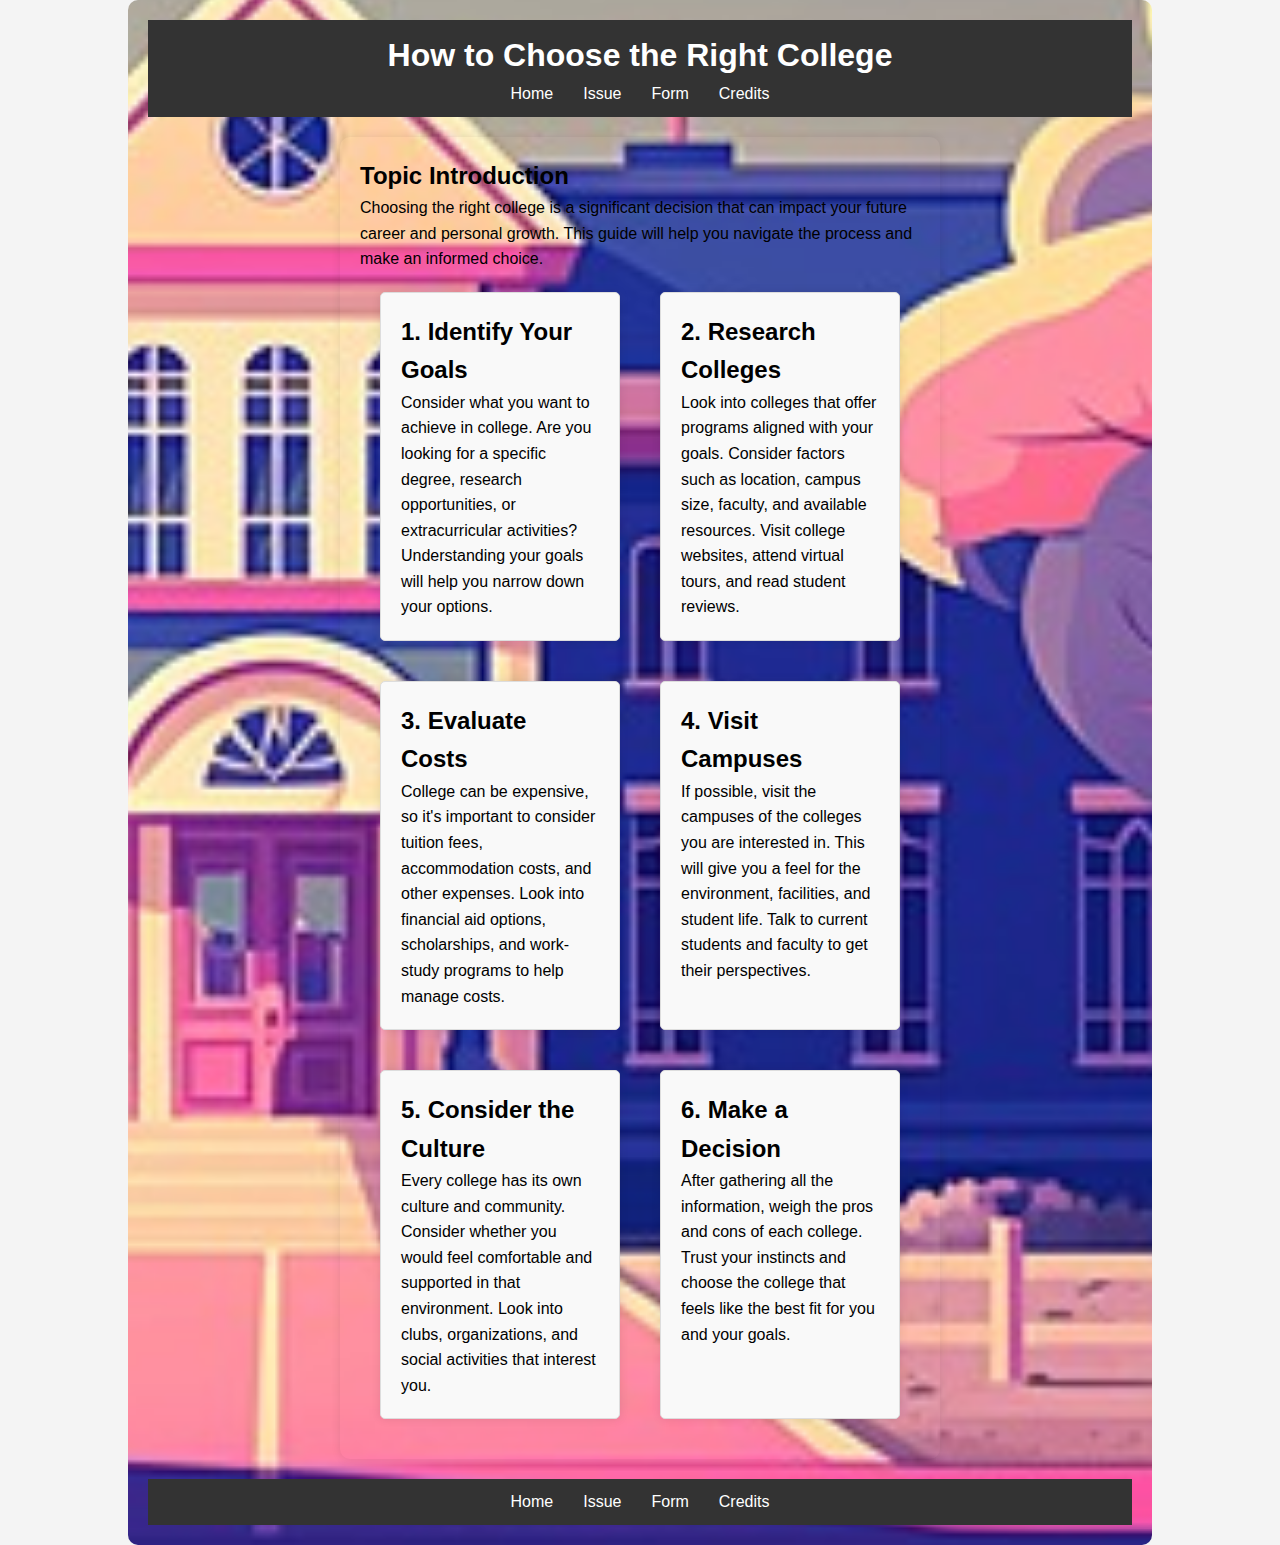
<file: index.html>
<!DOCTYPE html>
<html lang="en">
<head>
    <meta charset="UTF-8">
    <meta name="viewport" content="width=device-width, initial-scale=1.0">
    <title>Dream College</title>
    <link rel="stylesheet" href="styles.css">
</head>
<body>
    <!-- Wrapper Div -->
    <div id="wrapper">
        <!-- Header with Navigation -->
        <header>
            <h1>How to Choose the Right College</h1>
            <nav>
                <ul>
                    <li><a href="index.html">Home</a></li>
                    <li><a href="final2.html">Issue</a></li>
                    <li><a href="final3.html">Form</a></li>
                    <li><a href="final4.html">Credits</a></li>
                </ul>
            </nav>
        </header>

        <!-- Main Content -->
        <main>
            <section>
                <h2>Topic Introduction</h2>
                <p>Choosing the right college is a significant decision that can impact your future career and personal growth. This guide will help you navigate the process and make an informed choice.</p>
            </section>
            <div class="box-container">
                <div class="box">
                    <section>
                        <h2>1. Identify Your Goals</h2>
                        <p>Consider what you want to achieve in college. Are you looking for a specific degree, research opportunities, or extracurricular activities? Understanding your goals will help you narrow down your options.</p>
                    </section>
                </div>
                <div class="box">
                    <section>
                        <h2>2. Research Colleges</h2>
                        <p>Look into colleges that offer programs aligned with your goals. Consider factors such as location, campus size, faculty, and available resources. Visit college websites, attend virtual tours, and read student reviews.</p>
                    </section>
                </div>
                <div class="box">
                    <section>
                        <h2>3. Evaluate Costs</h2>
                        <p>College can be expensive, so it's important to consider tuition fees, accommodation costs, and other expenses. Look into financial aid options, scholarships, and work-study programs to help manage costs.</p>
                    </section>
                </div>
                <div class="box">
                    <section>
                        <h2>4. Visit Campuses</h2>
                        <p>If possible, visit the campuses of the colleges you are interested in. This will give you a feel for the environment, facilities, and student life. Talk to current students and faculty to get their perspectives.</p>
                    </section>
                </div>
                <div class="box">
                    <section>
                        <h2>5. Consider the Culture</h2>
                        <p>Every college has its own culture and community. Consider whether you would feel comfortable and supported in that environment. Look into clubs, organizations, and social activities that interest you.</p>
                    </section>
                </div>
                <div class="box">
                    <section>
                        <h2>6. Make a Decision</h2>
                        <p>After gathering all the information, weigh the pros and cons of each college. Trust your instincts and choose the college that feels like the best fit for you and your goals.</p>
                    </section>
                </div>
            </div>
        </main>

        <!-- Footer with Navigation -->
        <footer>
            <nav>
                <ul>
                    <li><a href="index.html">Home</a></li>
                    <li><a href="final2.html">Issue</a></li>
                    <li><a href="final3.html">Form</a></li>
                    <li><a href="final4.html">Credits</a></li>
                </ul>
            </nav>
        </footer>
    </div>
</body>
</html>
</file>
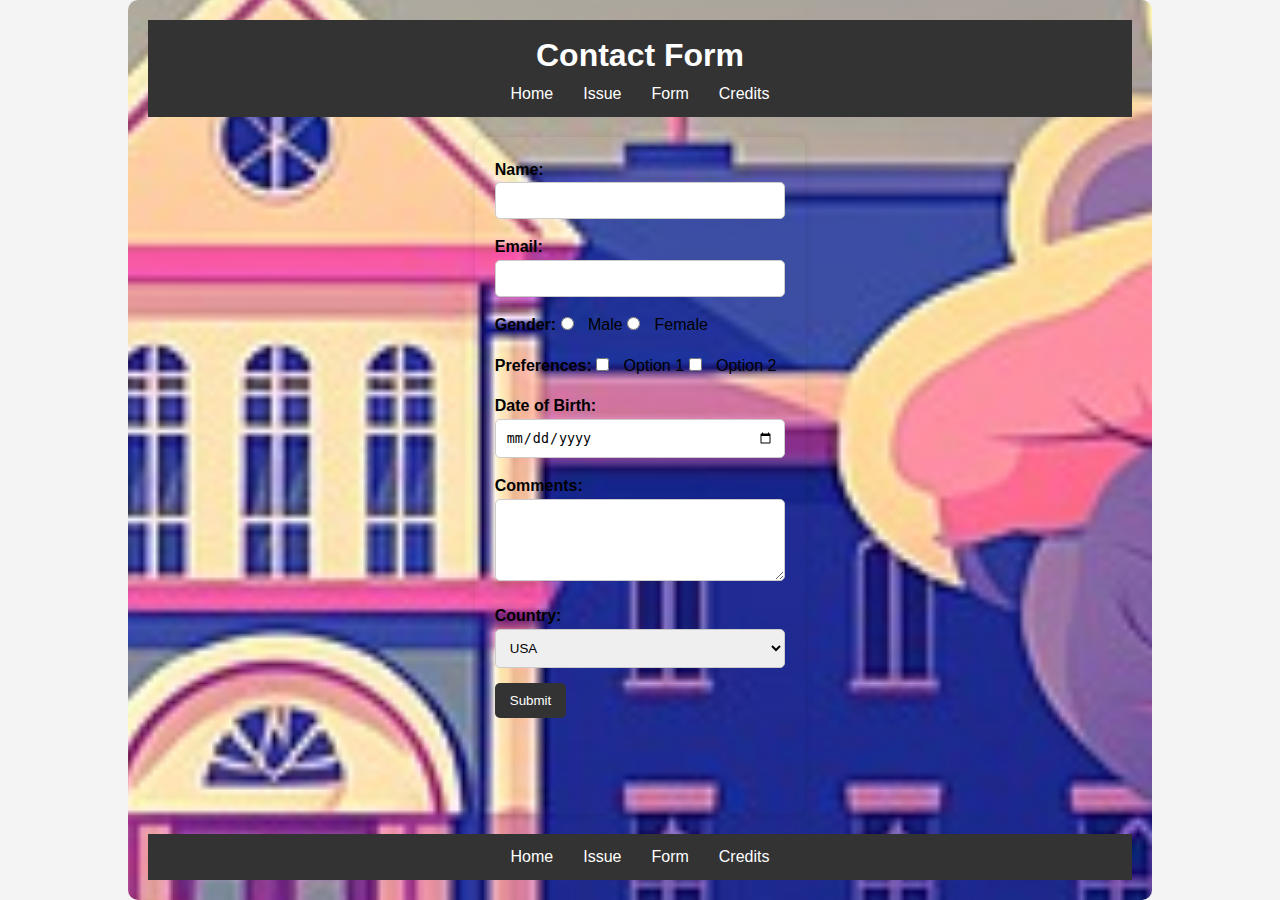
<file: final3.html>
<!DOCTYPE html>
<html lang="en">
<head>
    <meta charset="UTF-8">
    <meta name="viewport" content="width=device-width, initial-scale=1.0">
    <title>Final Project - Form</title>
    <link rel="stylesheet" href="styles.css">
</head>
<body>
    <div id="wrapper">
        <header>
            <h1>Contact Form</h1>
            <nav>
                <ul>
                    <li><a href="index.html">Home</a></li>
                    <li><a href="final2.html">Issue</a></li>
                    <li><a href="final3.html">Form</a></li>
                    <li><a href="final4.html">Credits</a></li>
                </ul>
            </nav>
        </header>

        <main>
            <form action="#" method="POST">
                <div class="form-group">
                    <label for="name">Name:</label>
                    <input type="text" id="name" name="name" required>
                </div>

                <div class="form-group">
                    <label for="email">Email:</label>
                    <input type="email" id="email" name="email" required>
                </div>

                <div class="form-group">
                    <label for="gender">Gender:</label>
                    <input type="radio" id="male" name="gender" value="Male"> Male
                    <input type="radio" id="female" name="gender" value="Female"> Female
                </div>

                <div class="form-group">
                    <label for="preferences">Preferences:</label>
                    <input type="checkbox" id="pref1" name="preferences" value="Option1"> Option 1
                    <input type="checkbox" id="pref2" name="preferences" value="Option2"> Option 2
                </div>

                <div class="form-group">
                    <label for="dob">Date of Birth:</label>
                    <input type="date" id="dob" name="dob">
                </div>

                <div class="form-group">
                    <label for="comments">Comments:</label>
                    <textarea id="comments" name="comments" rows="4"></textarea>
                </div>

                <div class="form-group">
                    <label for="country">Country:</label>
                    <select id="country" name="country">
                        <option value="us">USA</option>
                        <option value="ca">Canada</option>
                        <option value="uk">UK</option>
                    </select>
                </div>

                <div class="form-group">
                    <button type="submit">Submit</button>
                </div>
            </form>
        </main>

        <footer>
            <nav>
                <ul>
                    <li><a href="index.html">Home</a></li>
                    <li><a href="final2.html">Issue</a></li>
                    <li><a href="final3.html">Form</a></li>
                    <li><a href="final4.html">Credits</a></li>
                </ul>
            </nav>
        </footer>
    </div>
</body>
</html>
</file>
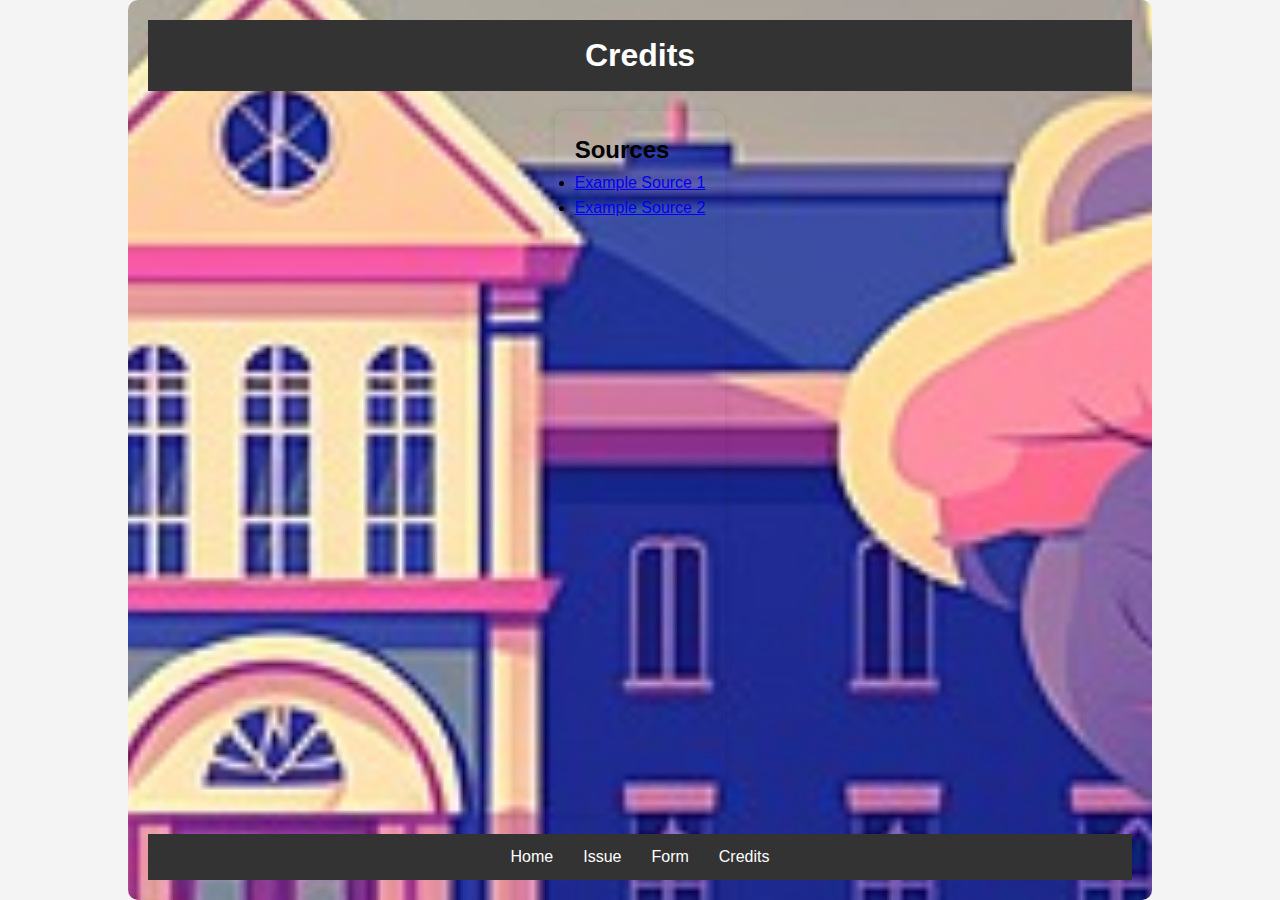
<file: final4.html>
<!DOCTYPE html>
<html lang="en">
<head>
    <meta charset="UTF-8">
    <meta name="viewport" content="width=device-width, initial-scale=1.0">
    <title>Final Project - Credits</title>
    <link rel="stylesheet" href="styles.css">
</head>
<body>
    <div id="wrapper">
        <header>
            <h1>Credits</h1>
        </header>

        <main>
            <h2>Sources</h2>
            <ul>
                <li><a href="https://www.example.com" target="_blank">Example Source 1</a></li>
                <li><a href="https://www.example2.com" target="_blank">Example Source 2</a></li>
            </ul>
        </main>

        <footer>
            <nav>
                <ul>
                    <li><a href="index.html">Home</a></li>
                    <li><a href="final2.html">Issue</a></li>
                    <li><a href="final3.html">Form</a></li>
                    <li><a href="final4.html">Credits</a></li>
                </ul>
            </nav>
        </footer>
    </div>
</body>
</html>
</file>
<file: styles.css>
/* Base Reset */
* {
    margin: 0;
    padding: 0;
    box-sizing: border-box;
}

/* General Styles */
body {
    font-family: Arial, sans-serif;
    line-height: 1.6;
    margin: 0;
    padding: 0;
    background-color: #f4f4f4;
}

#wrapper {
    display: flex;
    flex-direction: column;
    min-height: 100vh;
    width: 80%;
    margin: 0 auto;
    background: url('college.jpg') no-repeat center center fixed;
    background-size: cover;
    padding: 20px;
    border-radius: 10px;
}

/* Header Styling */
header, footer {
    background-color: #333;
    color: white;
    padding: 10px 0;
    text-align: center;
}

header h1 {
    text-align: center;
}

header nav ul, footer nav ul {
    display: flex;
    justify-content: center;
    list-style: none;
    padding: 0;
    margin: 0;
}

header nav ul li, footer nav ul li {
    margin: 0 15px;
}

header nav ul li a, footer nav ul li a {
    color: white;
    text-decoration: none;
}

/* Main Section */
main {
    flex: 1;
    padding: 20px;
    background-color: white;
    max-width: 600px;
    margin: 20px auto;
    box-shadow: 0 0 10px rgba(0, 0, 0, 0.1);
    background: url('') no-repeat center center fixed;
    background-size: cover;
    border-radius: 10px;
}

main img {
    max-width: 100%;
    height: auto;
}

form {
    display: flex;
    flex-direction: column;
}

.form-group {
    margin-bottom: 15px;
}

.form-group label {
    margin-bottom: 5px;
    font-weight: bold;
}

.form-group input, .form-group textarea, .form-group select {
    width: 100%;
    padding: 10px;
    border: 1px solid #ccc;
    border-radius: 5px;
}

.form-group input[type="radio"], .form-group input[type="checkbox"] {
    width: auto;
    margin-right: 10px;
}

/* Existing styles */
button {
    padding: 10px 15px;
    background-color: #333;
    color: white;
    border: none;
    border-radius: 5px;
    cursor: pointer;
}

button:hover {
    background-color: #555;
}

/* Media Queries */
@media (max-width: 768px) {
    #wrapper {
        width: 90%;
    }
    nav ul {
        flex-direction: column;
    }
    .box-container {
        flex-direction: column;
    }
}

html, body {
    height: 100%;
    margin: 0;
    padding: 0;
}

#wrapper {
    padding: 20px;
    border-radius: 10px;
}

.box {
    padding: 20px;
    margin: 20px;
    background-color: #f9f9f9;
    border: 1px solid #ddd;
    border-radius: 5px;
    box-shadow: 0 0 10px rgba(0, 0, 0, 0.1);
    flex: 1;
}

.box-container {
    display: flex;
    flex-wrap: wrap;
    justify-content: space-between;
}
</file>
